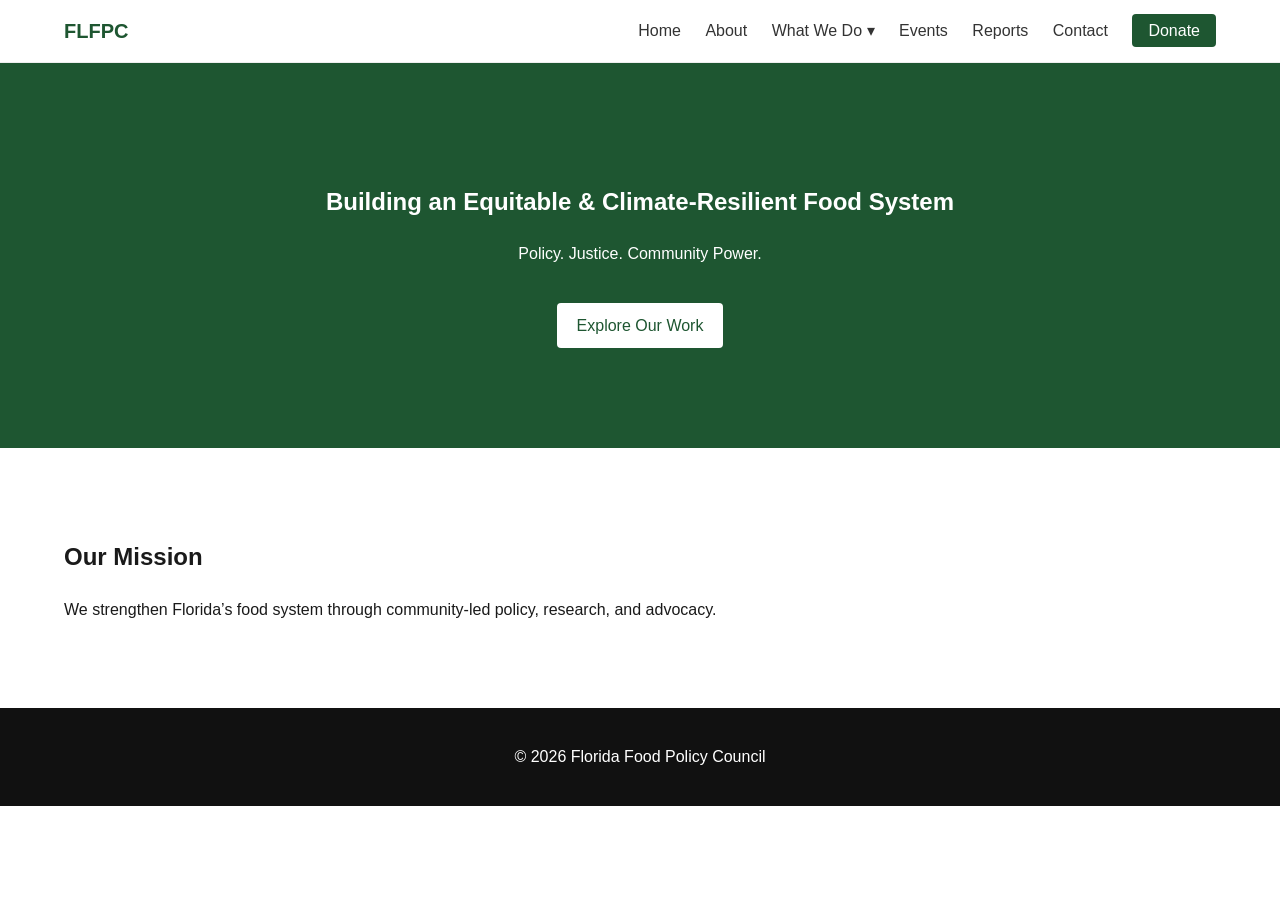
<file: index.html>
<!DOCTYPE html>
<html>
<head>
  <title>FLFPC - Home</title>
  <link rel="stylesheet" href="style.css">
</head>
<body>

<header>
  <div class="container nav">
    <div class="logo">FLFPC</div>
    <nav>
      <a href="index.html">Home</a>
      <a href="about.html">About</a>

      <div class="dropdown">
        <a href="what-we-do.html">What We Do ▾</a>
        <div class="dropdown-content">
          <a href="programs/food-access.html">Food Access & Affordability</a>
          <a href="programs/climate-resilience.html">Climate Resilience</a>
          <a href="programs/land-governance.html">Land & Community Governance</a>
          <a href="programs/farmworker-justice.html">Food & Farmworker Justice</a>
          <a href="programs/community-policy.html">Community-Led Policy</a>
        </div>
      </div>

      <a href="events.html">Events</a>
      <a href="reports.html">Reports</a>
      <a href="contact.html">Contact</a>
      <a href="donate.html" class="donate-btn">Donate</a>
    </nav>
  </div>
</header>

<section class="hero">
  <h1>Building an Equitable & Climate-Resilient Food System</h1>
  <p>Policy. Justice. Community Power.</p>
  <a href="what-we-do.html" class="primary-btn">Explore Our Work</a>
</section>

<section class="section container">
  <h2>Our Mission</h2>
  <p>We strengthen Florida’s food system through community-led policy, research, and advocacy.</p>
</section>

<footer>
  <p>© 2026 Florida Food Policy Council</p>
</footer>

<script src="script.js"></script>
</body>
</html>
</file>
<file: style.css>
body {
  margin: 0;
  font-family: 'Segoe UI', sans-serif;
  color: #1a1a1a;
  line-height: 1.6;
}

.container {
  width: 90%;
  max-width: 1200px;
  margin: auto;
}

header {
  background: white;
  border-bottom: 1px solid #eee;
  padding: 15px 0;
  position: sticky;
  top: 0;
  z-index: 999;
}

.nav {
  display: flex;
  justify-content: space-between;
  align-items: center;
}

.logo {
  font-weight: bold;
  font-size: 20px;
  color: #1E5631;
}

nav a {
  text-decoration: none;
  margin-left: 20px;
  color: #333;
  font-weight: 500;
}

nav a:hover {
  color: #1E5631;
}

.donate-btn {
  background: #1E5631;
  color: white;
  padding: 8px 16px;
  border-radius: 4px;
}

.dropdown {
  position: relative;
  display: inline-block;
}

.dropdown-content {
  display: none;
  position: absolute;
  background: white;
  min-width: 260px;
  box-shadow: 0 4px 12px rgba(0,0,0,0.1);
  border-radius: 6px;
  padding: 10px 0;
}

.dropdown-content a {
  display: block;
  padding: 10px 20px;
  margin: 0;
}

.dropdown-content a:hover {
  background: #f5f5f5;
}

.dropdown:hover .dropdown-content {
  display: block;
}

.hero {
  background: #1E5631;
  color: white;
  text-align: center;
  padding: 100px 20px;
}

.primary-btn {
  display: inline-block;
  margin-top: 20px;
  background: white;
  color: #1E5631;
  padding: 10px 20px;
  text-decoration: none;
  border-radius: 4px;
}

.section {
  padding: 70px 0;
}

.cards {
  display: grid;
  grid-template-columns: repeat(auto-fit, minmax(250px, 1fr));
  gap: 20px;
}

.card {
  background: #f9f9f9;
  padding: 25px;
  border-radius: 8px;
}

footer {
  background: #111;
  color: white;
  text-align: center;
  padding: 20px 0;
}

/* ABOUT US ENHANCEMENTS */
.about-hero {
  background: #1e5631;
  color: white;
  padding: 80px 0;
  text-align: center;
}

.about-section {
  padding: 60px 0;
}

.about-content {
  margin-bottom: 40px;
}

.about-content h2 {
  margin-bottom: 15px;
  font-size: 28px;
  color: #1e5631;
}

.about-content p {
  line-height: 1.7;
  font-size: 16px;
}

.about-content ul {
  padding-left: 20px;
  line-height: 1.8;
}

.image-placeholder {
  width: 100%;
  background-color: #e0e0e0;
  display: flex;
  align-items: center;
  justify-content: center;
  color: #555;
  font-weight: bold;
  margin: 40px 0;
  border-radius: 8px;
}

/* Different Image Sizes */
.large-image {
  height: 400px;
}

.medium-image {
  height: 300px;
}

/* extra css */

.large-image,
.medium-image {
  width: 100%;
  position: relative;
  background-color: #cccccc;
  border-radius: 8px;
  margin: 40px 0;
  overflow: hidden;
}

.large-image {
  height: 400px;
}

.medium-image {
  height: 300px;
}

.large-image img,
.medium-image img {
  width: 100%;
  height: 100%;
  object-fit: cover;
  display: block;
}
</file>
